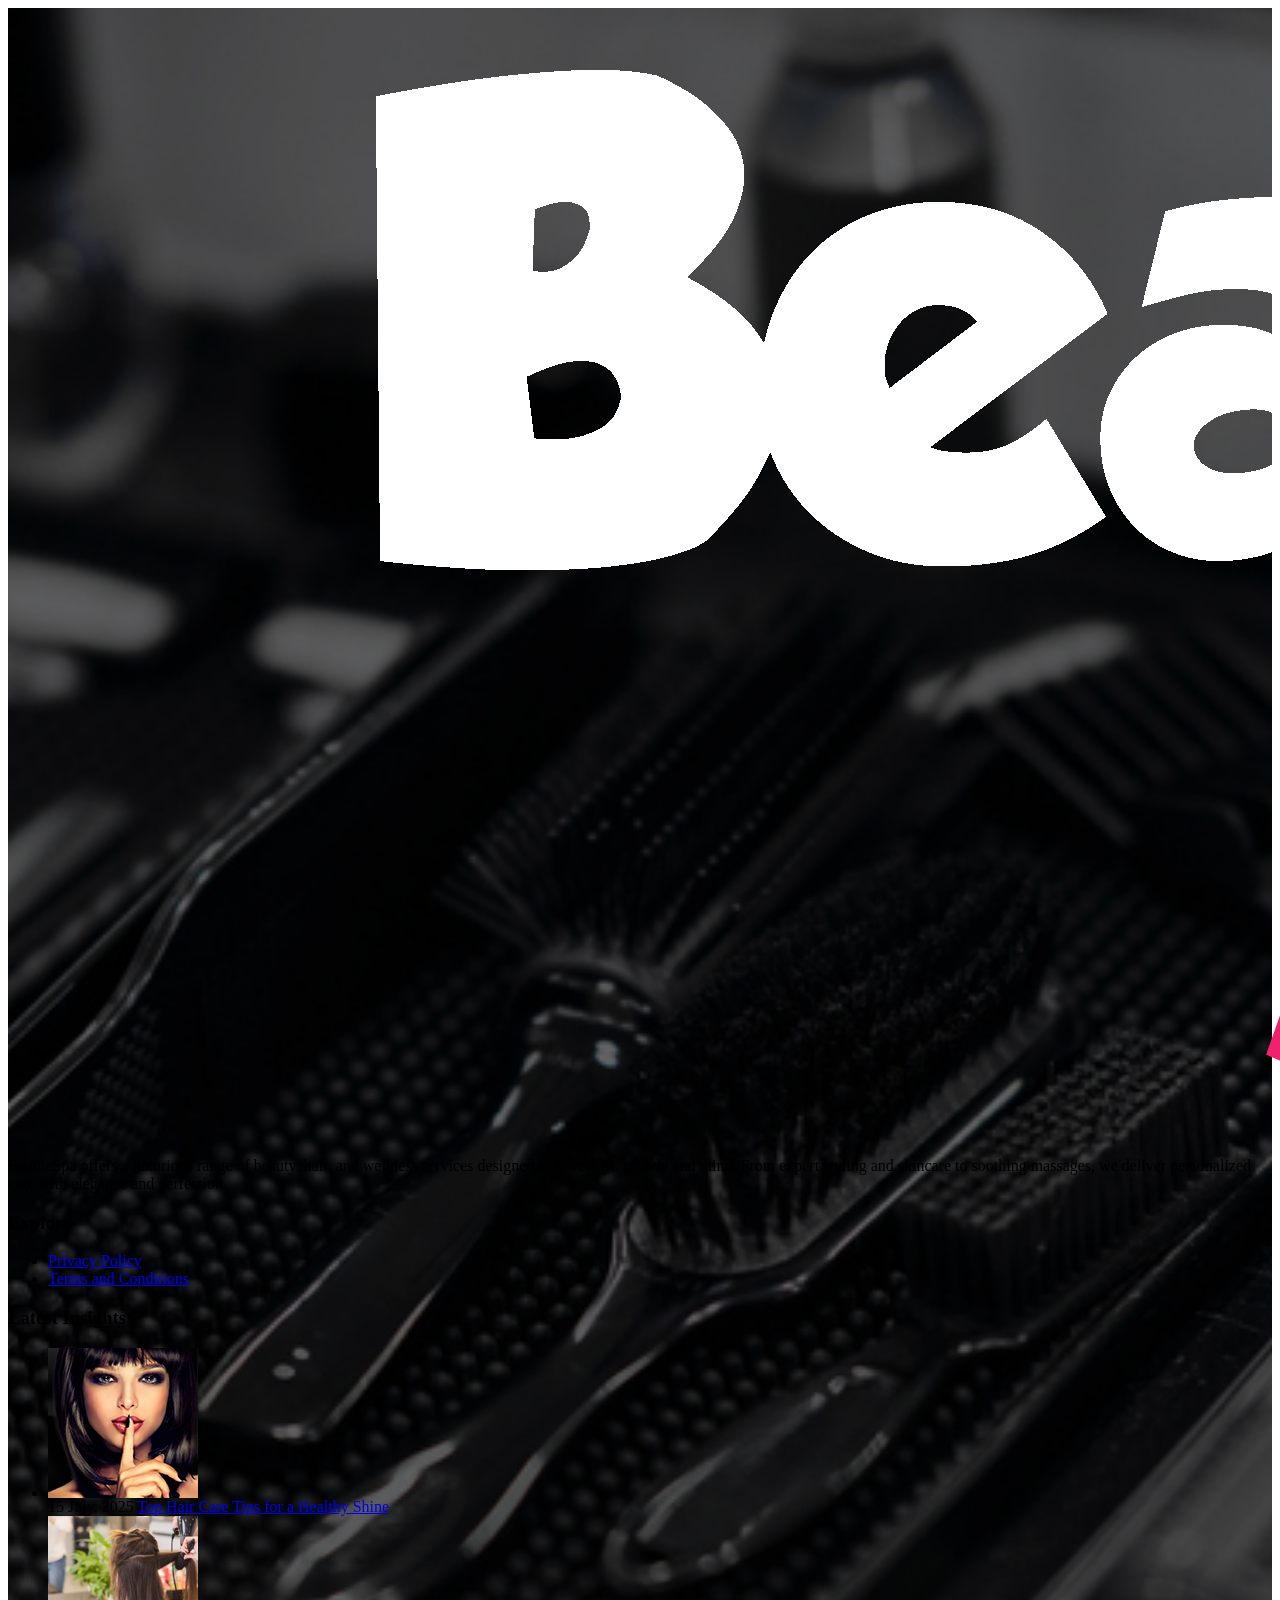
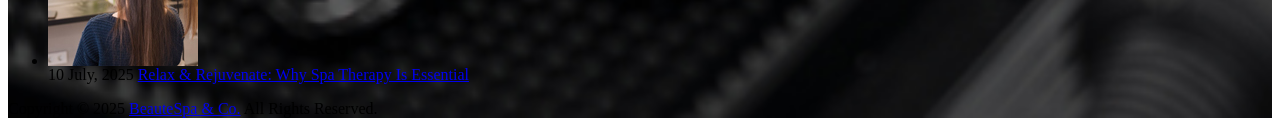
<file: footer.html>
<html lang="en"><head><title>Footer - fashionbud | Latest Insights &amp; Privacy Policy</title><meta content="Explore the latest insights, privacy policy, and terms at fashionbud. Discover BeauteSpa's luxurious beauty, hair, and wellness services, along with expert styling, skincare, and soothing massages." name="description"/><meta content="website" property="og:type"/><meta content="summary_large_image" name="twitter:card"/><meta content="Footer - fashionbud | Latest Insights &amp; Privacy Policy" property="og:title"/><meta content="Footer - fashionbud | Latest Insights &amp; Privacy Policy" name="twitter:title"/><meta content="Explore the latest insights, privacy policy, and terms at fashionbud. Discover BeauteSpa's luxurious beauty, hair, and wellness services, along with expert styling, skincare, and soothing massages." property="og:description"/><meta content="Explore the latest insights, privacy policy, and terms at fashionbud. Discover BeauteSpa's luxurious beauty, hair, and wellness services, along with expert styling, skincare, and soothing massages." name="twitter:description"/><script data-seo-schema="page" type="application/ld+json">{
    "@context": "https://schema.org",
    "@type": "WebPage",
    "name": "Footer"
}</script><meta content="width=device-width, initial-scale=1.0" name="viewport"/><link href="https://www.fashionbudpr.com/footer.html" rel="canonical"/><meta content="https://www.fashionbudpr.com/footer.html" property="og:url"/></head><footer class="footer widget-footer ttm-bgcolor-darkgrey ttm-bg clearfix footer-11 theme-2" style="background: url('assets/images/footer-11-bg.jpg') center/cover no-repeat;">
<div class="ttm-row-wrapper-bg-layer ttm-bg-layer" style="background-color: rgba(0,0,0,0.7);"></div>
<div class="container">
<div class="second-footer">
<div class="row">
<div class="widget-area col-xs-12 col-sm-6 col-md-6 col-lg-5">
<div class="widget widget_text clearfix">
<div class="footer-logo">
<img alt="logo-img" class="img-center standardlogo" decoding="async" id="logo-img-1" src="assets/images/logo-footer-11.png"/>
</div>
<p>
							BeauteSpa offers a luxurious range of beauty, hair, and wellness services
							designed to refresh your body and mind. From expert styling and skincare to soothing
							massages, we deliver personalized care with elegance and perfection.
						</p>
</div>
</div>
<div class="widget-area col-xs-12 col-sm-6 col-md-6 col-lg-2 footer-11_old">
<div class="widget widget_nav_menu clearfix">
<h3 class="widget-title" id="quick-link-title">Explore</h3>
<ul class="menu-footer-quick-links footer-navigation">
<li><a href="Privacy_Policy.html">Privacy Policy</a></li>
<li><a href="Terms_and_Conditions.html">Terms and Conditions</a></li>
</ul>
</div>
</div>
<div class="widget-area col-xs-12 col-sm-6 col-md-6 col-lg-5">
<div class="widget widget-recent-post res-991-margin_top30 clearfix">
<h3 class="widget-title">Latest Insights</h3>
<ul class="widget-post ttm-recent-post-list">
<li>
<a href="#"><img alt="post-img" class="img-fluid" decoding="async" loading="lazy" src="assets/images/footer-11-1.jpg"/></a>
<div class="post-detail">
<span class="post-date"><i class="fa fa-calendar"></i>15 July, 2025</span>
<a href="#">Top Hair Care Tips for a Healthy Shine</a>
</div>
</li>
<li>
<a href="#"><img alt="post-img" class="img-fluid" decoding="async" loading="lazy" src="assets/images/footer-11-2.jpg"/></a>
<div class="post-detail">
<span class="post-date"><i class="fa fa-calendar"></i>10 July, 2025</span>
<a href="#">Relax &amp; Rejuvenate: Why Spa Therapy Is Essential</a>
</div>
</li>
</ul>
</div>
</div>
</div>
</div>
<div class="bottom-footer-text">
<div class="row copyright text-center">
<div class="col-lg-12 col-md-12 col-sm-12 d-md-flex d-sm-block justify-content-center">
<span>Copyright © 2025
						<a href="index.html">BeauteSpa &amp; Co.</a> All Rights Reserved.
					</span>
</div>
</div>
</div>
</div>
</footer></html>
</file>
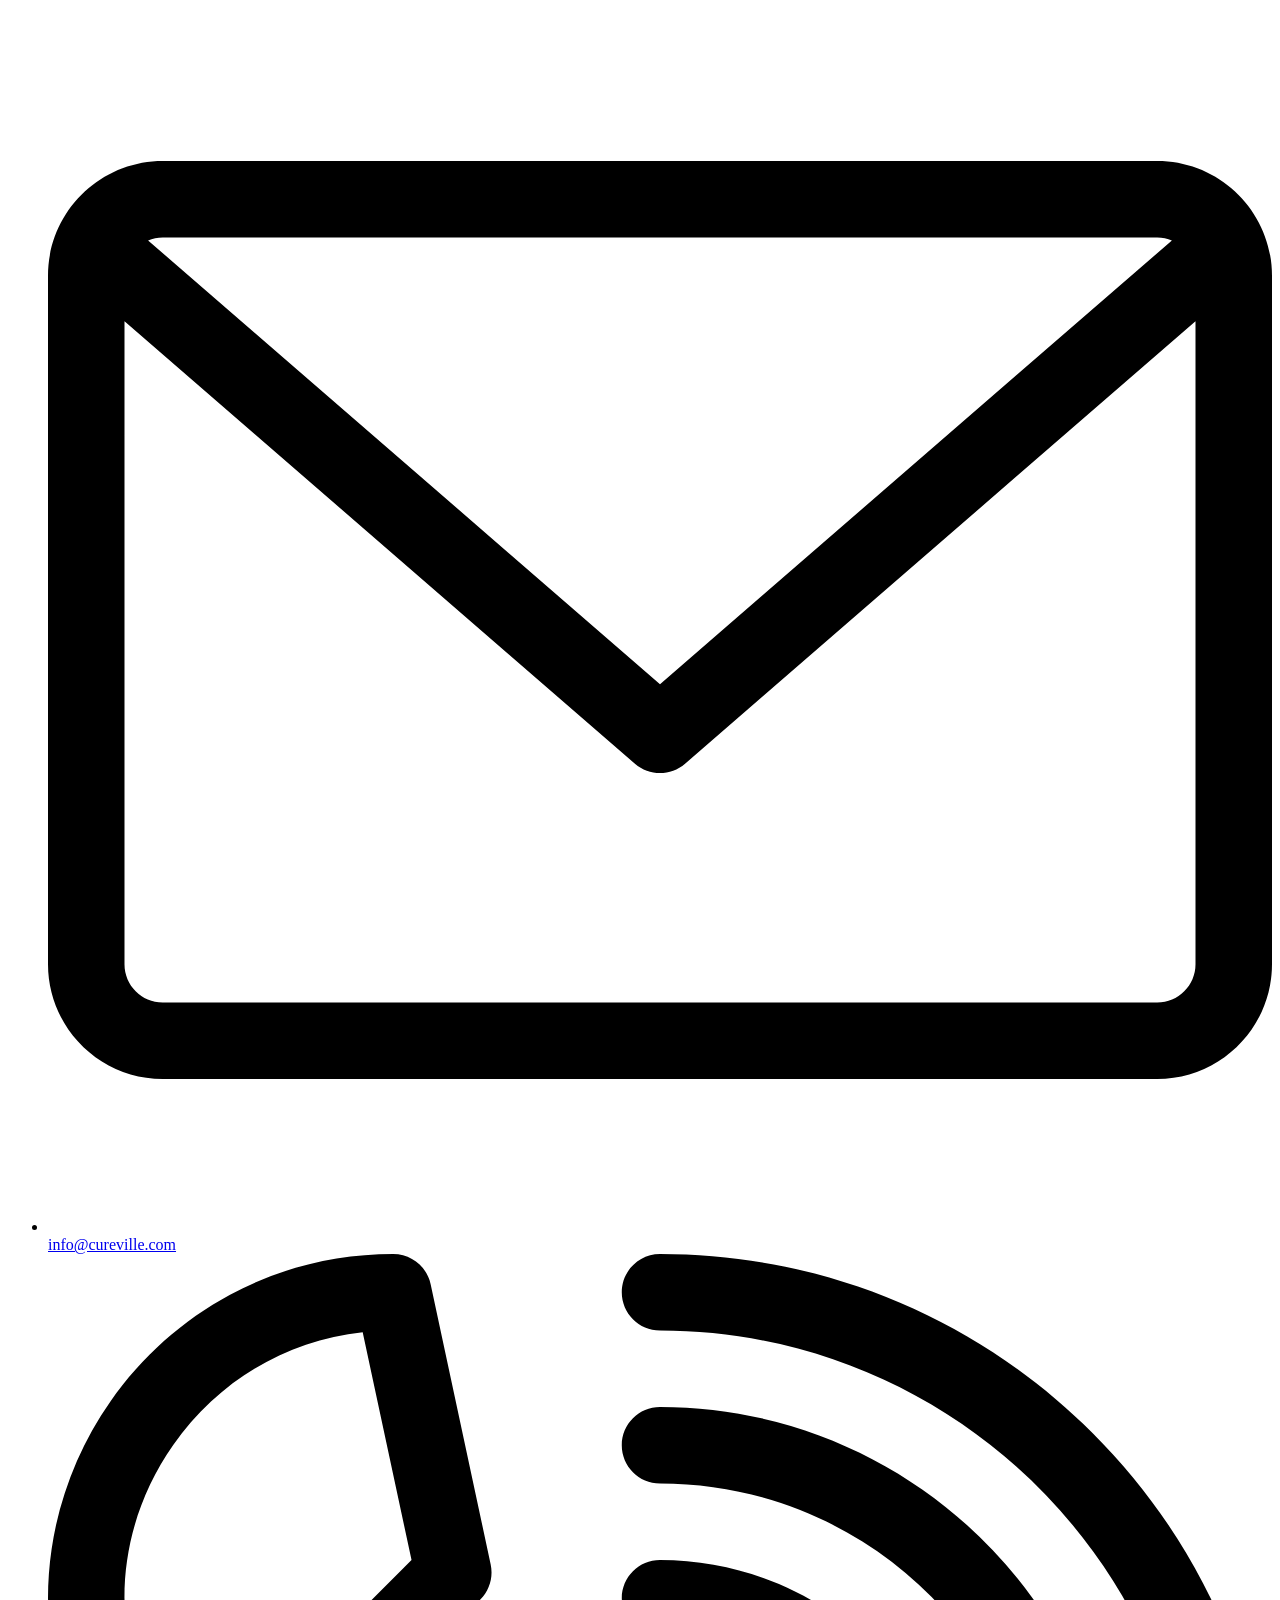
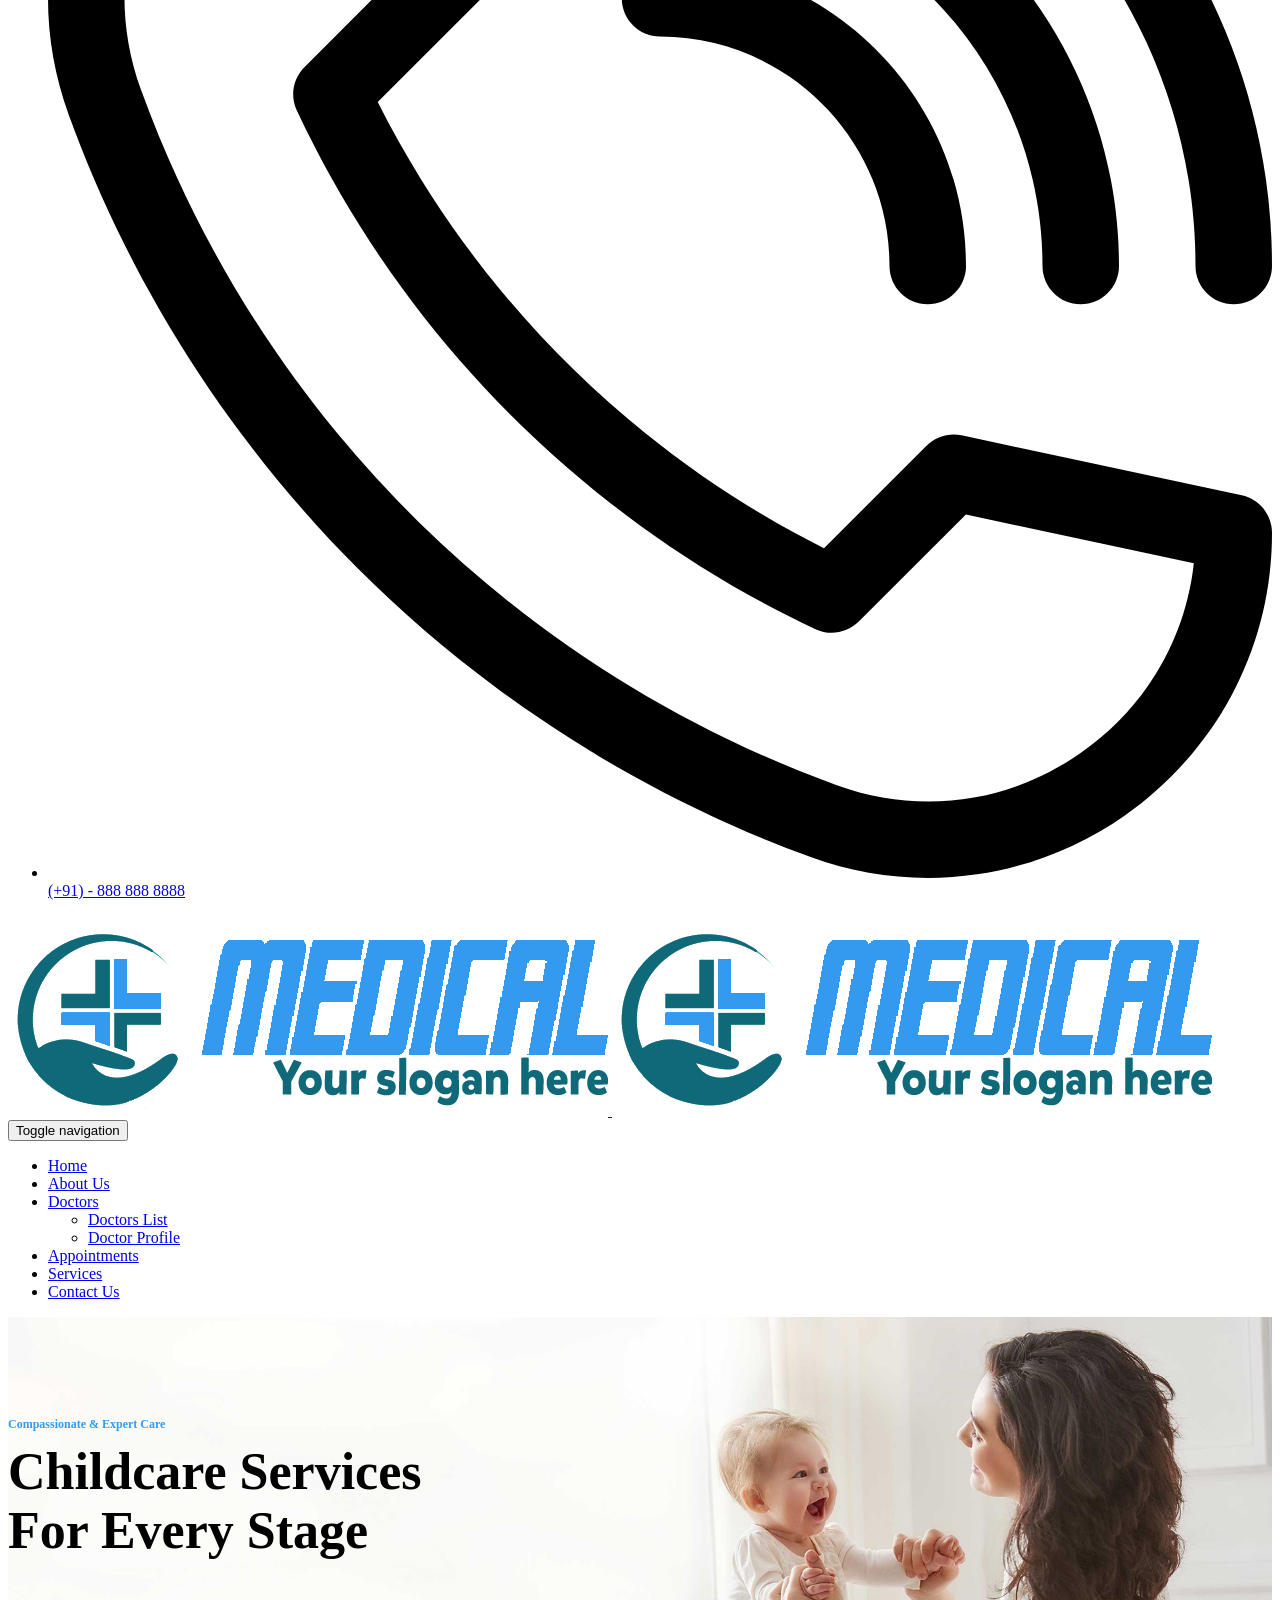
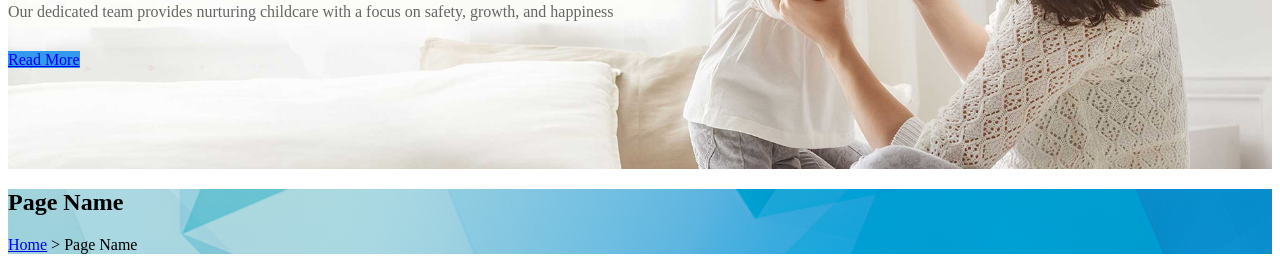
<file: header.html>
<html lang="en"><head><title>Childcare Services for Every Stage | fashionbud</title><meta content="Discover nurturing childcare services at fashionbud. Our dedicated team focuses on safety, growth, and happiness for every child. Contact us at info@cureville.com or (+91) 888 888 8888." name="description"/><meta content="website" property="og:type"/><meta content="summary_large_image" name="twitter:card"/><meta content="Childcare Services for Every Stage | fashionbud" property="og:title"/><meta content="Childcare Services for Every Stage | fashionbud" name="twitter:title"/><meta content="Discover nurturing childcare services at fashionbud. Our dedicated team focuses on safety, growth, and happiness for every child. Contact us at info@cureville.com or (+91) 888 888 8888." property="og:description"/><meta content="Discover nurturing childcare services at fashionbud. Our dedicated team focuses on safety, growth, and happiness for every child. Contact us at info@cureville.com or (+91) 888 888 8888." name="twitter:description"/><script data-seo-schema="page" type="application/ld+json">{
    "@context": "https://schema.org",
    "@type": "Service",
    "name": "Childcare Services"
}</script><meta content="width=device-width, initial-scale=1.0" name="viewport"/><link href="https://www.fashionbudpr.com/header.html" rel="canonical"/><meta content="https://www.fashionbudpr.com/header.html" property="og:url"/></head><header class="header-1 theme-1" id="page-header">
<!-- top bar -->
<div class="st-top-header">
<div class="container">
<div class="st-top-header-in">
<ul class="st-top-header-list">
<li>
<svg enable-background="new 0 0 479.058 479.058" viewbox="0 0 479.058 479.058" xmlns="http://www.w3.org/2000/svg">
<path d="m434.146 59.882h-389.234c-24.766 0-44.912 20.146-44.912 44.912v269.47c0 24.766 20.146 44.912 44.912 44.912h389.234c24.766 0 44.912-20.146 44.912-44.912v-269.47c0-24.766-20.146-44.912-44.912-44.912zm0 29.941c2.034 0 3.969.422 5.738 1.159l-200.355 173.649-200.356-173.649c1.769-.736 3.704-1.159 5.738-1.159zm0 299.411h-389.234c-8.26 0-14.971-6.71-14.971-14.971v-251.648l199.778 173.141c2.822 2.441 6.316 3.655 9.81 3.655s6.988-1.213 9.81-3.655l199.778-173.141v251.649c-.001 8.26-6.711 14.97-14.971 14.97z">
</path>
</svg>
<a href="#">info@cureville.com</a>
</li>
<li>
<svg enable-background="new 0 0 512.021 512.021" viewbox="0 0 512.021 512.021" xmlns="http://www.w3.org/2000/svg">
<g>
<path d="m367.988 512.021c-16.528 0-32.916-2.922-48.941-8.744-70.598-25.646-136.128-67.416-189.508-120.795s-95.15-118.91-120.795-189.508c-8.241-22.688-10.673-46.108-7.226-69.612 3.229-22.016 11.757-43.389 24.663-61.809 12.963-18.501 30.245-33.889 49.977-44.5 21.042-11.315 44.009-17.053 68.265-17.053 7.544 0 14.064 5.271 15.645 12.647l25.114 117.199c1.137 5.307-.494 10.829-4.331 14.667l-42.913 42.912c40.482 80.486 106.17 146.174 186.656 186.656l42.912-42.913c3.837-3.837 9.36-5.466 14.667-4.331l117.199 25.114c7.377 1.581 12.647 8.101 12.647 15.645 0 24.256-5.738 47.224-17.054 68.266-10.611 19.732-25.999 37.014-44.5 49.977-18.419 12.906-39.792 21.434-61.809 24.663-6.899 1.013-13.797 1.518-20.668 1.519zm-236.349-479.321c-31.995 3.532-60.393 20.302-79.251 47.217-21.206 30.265-26.151 67.49-13.567 102.132 49.304 135.726 155.425 241.847 291.151 291.151 34.641 12.584 71.867 7.64 102.132-13.567 26.915-18.858 43.685-47.256 47.217-79.251l-95.341-20.43-44.816 44.816c-4.769 4.769-12.015 6.036-18.117 3.168-95.19-44.72-172.242-121.772-216.962-216.962-2.867-6.103-1.601-13.349 3.168-18.117l44.816-44.816z">
</path>
<path d="m496.02 272c-8.836 0-16-7.164-16-16 0-123.514-100.486-224-224-224-8.836 0-16-7.164-16-16s7.164-16 16-16c68.381 0 132.668 26.628 181.02 74.98s74.98 112.639 74.98 181.02c0 8.836-7.163 16-16 16z">
</path>
<path d="m432.02 272c-8.836 0-16-7.164-16-16 0-88.224-71.776-160-160-160-8.836 0-16-7.164-16-16s7.164-16 16-16c105.869 0 192 86.131 192 192 0 8.836-7.163 16-16 16z">
</path>
<path d="m368.02 272c-8.836 0-16-7.164-16-16 0-52.935-43.065-96-96-96-8.836 0-16-7.164-16-16s7.164-16 16-16c70.58 0 128 57.42 128 128 0 8.836-7.163 16-16 16z">
</path>
</g>
</svg>
<a href="#">(+91) - 888 888 8888</a>
</li>
</ul>
</div>
</div>
</div>
<!-- header holder -->
<div class="header-holder">
<div class="container">
<div class="row">
<div class="col-xs-6 col-sm-3">
<!-- logo -->
<div class="logo">
<a href="index.html">
<img alt="studylms" class="hidden-xs" decoding="async" src="assets/images/header-1-logo.png"/>
<img alt="studylms" class="hidden-sm hidden-md hidden-lg" decoding="async" loading="lazy" src="assets/images/header-1-logo.png"/>
</a>
</div>
</div>
<div class="col-xs-6 col-sm-9 static-block">
<!-- nav -->
<nav class="navbar navbar-default justify-end" id="nav">
<div class="navbar-header">
<button aria-expanded="false" class="navbar-toggle collapsed" data-target="#dynamic-header" data-toggle="collapse" type="button">
<span class="sr-only">Toggle navigation</span>
<span class="icon-bar"></span>
<span class="icon-bar"></span>
<span class="icon-bar"></span>
</button>
</div>
<!-- navbar collapse -->
<div class="collapse navbar-collapse" id="dynamic-header"><ul class="nav navbar-nav navbar-right main-navigation text-uppercase font-lato"><li><a href="index.html">Home</a></li><li><a href="About_Us.html">About Us</a></li>
<li class="dropdown">
<a aria-expanded="false" aria-haspopup="true" class="dropdown-toggle" href="Doctors.html" role="button">Doctors</a>
<ul class="dropdown-menu">
<li><a href="Doctors_List.html">Doctors List</a></li><li><a href="Doctor_Profile.html">Doctor Profile</a></li>
</ul>
</li><li><a href="Appointments.html">Appointments</a></li><li><a href="Services.html">Services</a></li><li><a href="Contact_Us.html">Contact Us</a></li></ul></div>
</nav>
</div>
</div>
</div>
</div>
</header>
<!-- Hero Section -->
<section class="header-1 hero-section main-header-section" style="background: url('assets/images/header-1-bg.jpg') no-repeat center center; background-size: cover; padding: 100px 0;">
<div class="container">
<div class="row">
<div class="col-sm-6">
<span class="header-1 text-uppercase" style="color: #339AF0; font-weight: bold; font-size: 12px;">Compassionate &amp; Expert Care</span>
<h1 class="header-1" style="font-size: 52px; font-weight: bold; margin-top: 10px;">Childcare
					Services<br/>For Every Stage</h1>
<p class="header-1" style="color: #666; font-size: 16px; margin: 20px 0 30px;">Our dedicated team
					provides nurturing childcare with a focus on safety, growth, and happiness</p>
<a class="header-1 btn btn-primary btn-lg" href="#" style="background-color: #339AF0; border: none;">Read More</a>
</div>
</div>
</div>
</section>
<section class="header-breadcrumb-section" style="background:url('assets/images/header-breadcrumb-section-bg.jpg') no-repeat center/cover;">
<div class="container text-center">
<h1 class="header-breadcrumb-section-title"><span class="Page_name">Page Name</span></h1>
<p class="header-breadcrumb-section-breadcrumb">
<a href="index.html">Home</a> &gt; <span class="Page_name">Page Name</span>
</p>
</div>
</section></html>
</file>
